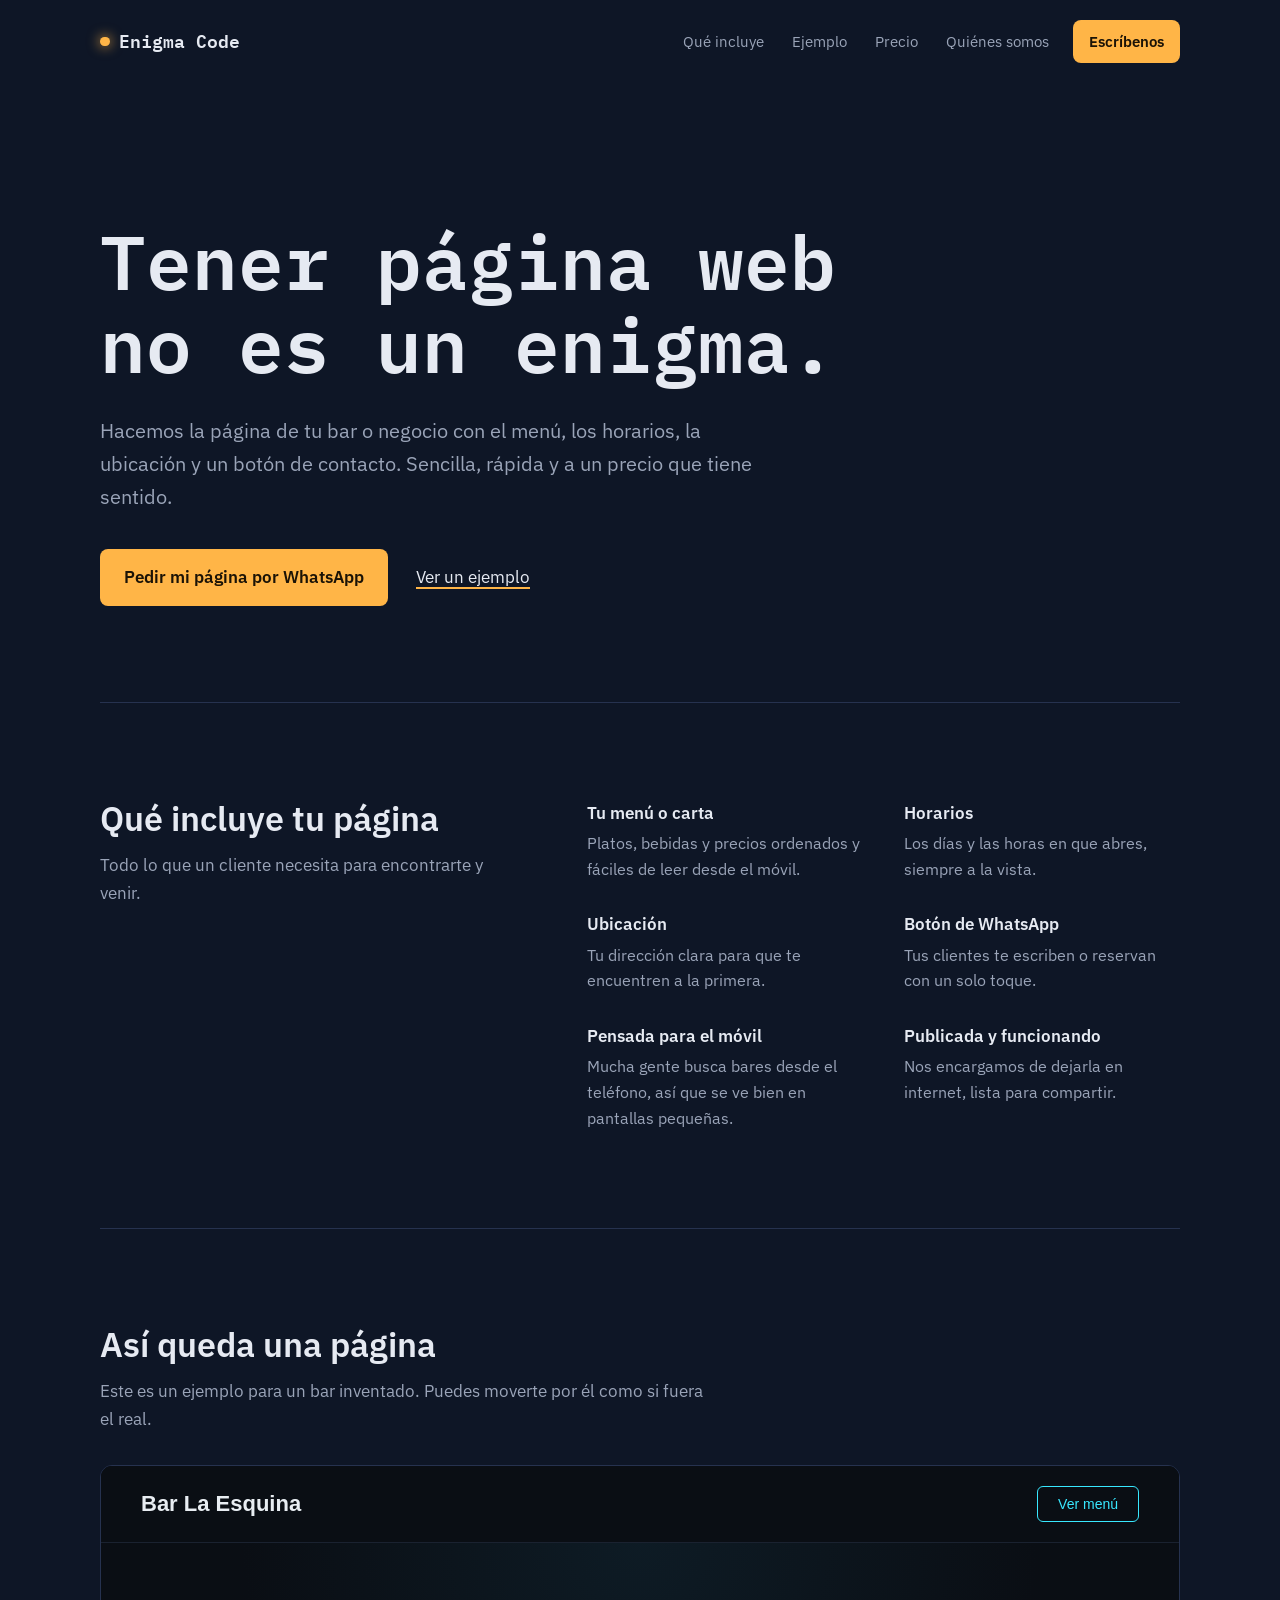
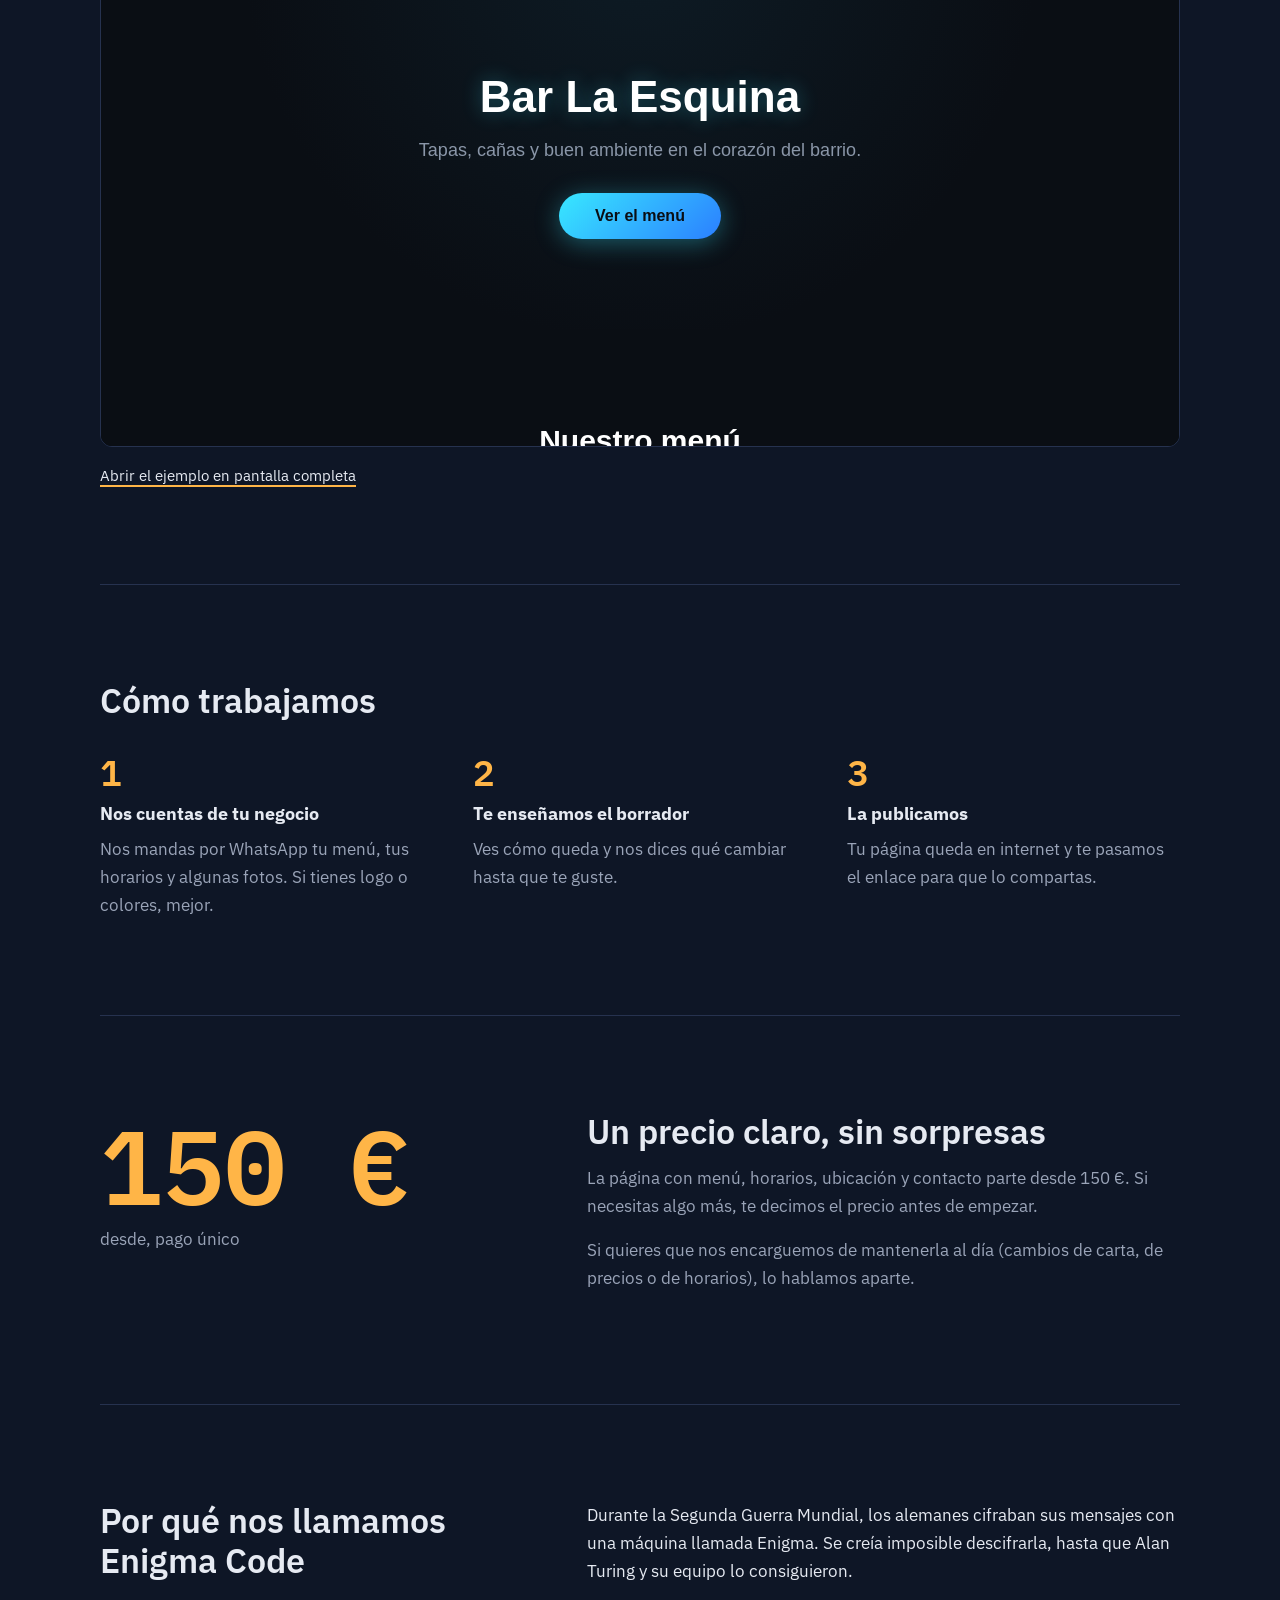
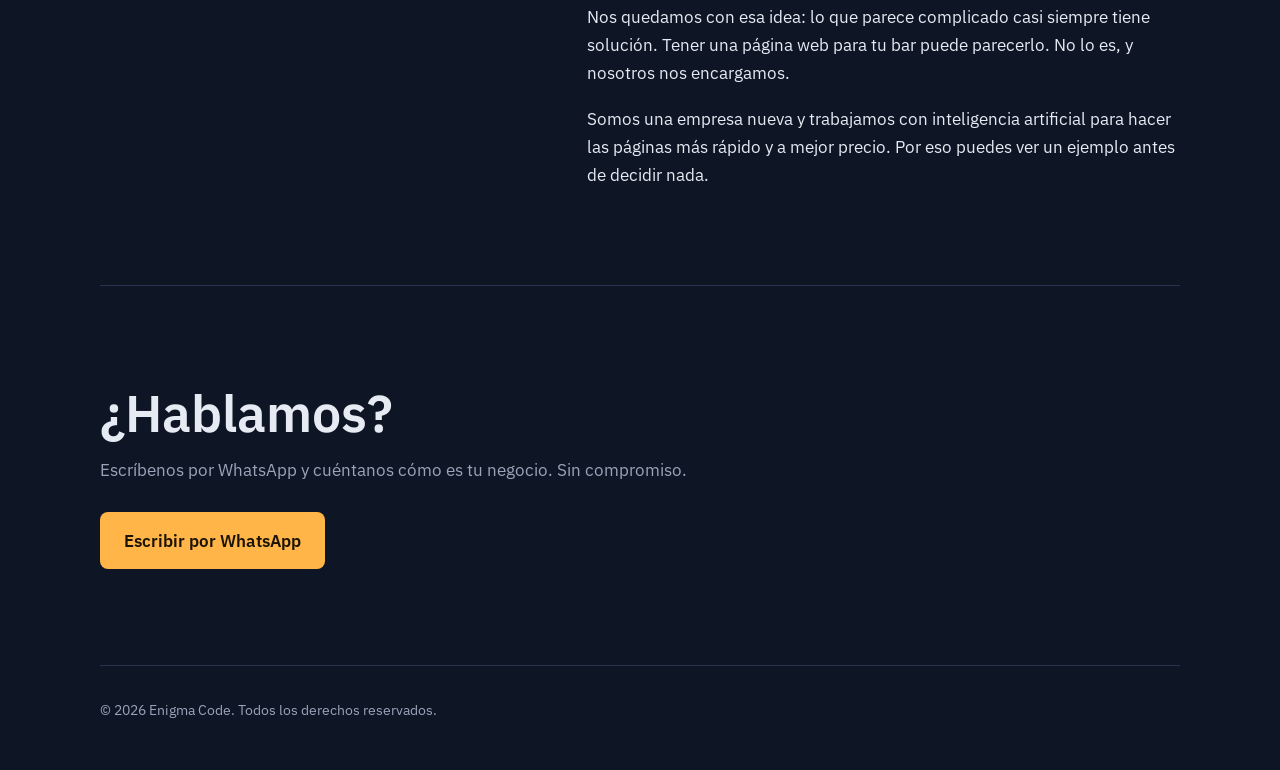
<file: index.html>
<!DOCTYPE html>
<html lang="es">
<head>
    <meta charset="UTF-8">
    <meta name="viewport" content="width=device-width, initial-scale=1.0">
    <title>Enigma Code - Páginas web para bares y negocios</title>
    <meta name="description" content="Creamos la página web de tu bar o negocio con menú, horarios, ubicación y contacto. Sencilla, rápida y a un precio justo.">

    <link rel="preconnect" href="https://fonts.googleapis.com">
    <link rel="preconnect" href="https://fonts.gstatic.com" crossorigin>
    <link href="https://fonts.googleapis.com/css2?family=IBM+Plex+Mono:wght@500;600&family=IBM+Plex+Sans:wght@400;500;600&display=swap" rel="stylesheet">
    <link rel="stylesheet" href="style.css">

    <script>
        if (!window.matchMedia('(prefers-reduced-motion: reduce)').matches) {
            document.documentElement.classList.add('con-js');
        }
    </script>
</head>
<body>
    <a class="saltar" href="#contenido">Saltar al contenido</a>

    <header class="cabecera">
        <a class="marca" href="#inicio">Enigma Code</a>
        <nav class="menu-principal" aria-label="Principal">
            <a href="#incluye">Qué incluye</a>
            <a href="#ejemplo">Ejemplo</a>
            <a href="#precio">Precio</a>
            <a href="#nombre">Quiénes somos</a>
        </nav>
        <a class="boton boton-chico" href="https://wa.me/603843721?text=Hola%2C%20me%20interesa%20una%20p%C3%A1gina%20web%20para%20mi%20negocio">Escríbenos</a>
    </header>

    <main id="contenido">
        <section class="portada" id="inicio">
            <h1 class="titular">
                <span class="solo-lectores">Tener página web no es un enigma.</span>
                <span class="titular-texto" aria-hidden="true">Tener página web no es un enigma.</span>
            </h1>
            <p class="entradilla">Hacemos la página de tu bar o negocio con el menú, los horarios, la ubicación y un botón de contacto. Sencilla, rápida y a un precio que tiene sentido.</p>
            <div class="acciones">
                <a class="boton" href="https://wa.me/603843721?text=Hola%2C%20me%20interesa%20una%20p%C3%A1gina%20web%20para%20mi%20negocio">Pedir mi página por WhatsApp</a>
                <a class="enlace" href="#ejemplo">Ver un ejemplo</a>
            </div>
        </section>

        <section class="bloque bloque-dos" id="incluye">
            <div class="bloque-cabecera">
                <h2>Qué incluye tu página</h2>
                <p>Todo lo que un cliente necesita para encontrarte y venir.</p>
            </div>
            <dl class="lista-incluye">
                <div>
                    <dt>Tu menú o carta</dt>
                    <dd>Platos, bebidas y precios ordenados y fáciles de leer desde el móvil.</dd>
                </div>
                <div>
                    <dt>Horarios</dt>
                    <dd>Los días y las horas en que abres, siempre a la vista.</dd>
                </div>
                <div>
                    <dt>Ubicación</dt>
                    <dd>Tu dirección clara para que te encuentren a la primera.</dd>
                </div>
                <div>
                    <dt>Botón de WhatsApp</dt>
                    <dd>Tus clientes te escriben o reservan con un solo toque.</dd>
                </div>
                <div>
                    <dt>Pensada para el móvil</dt>
                    <dd>Mucha gente busca bares desde el teléfono, así que se ve bien en pantallas pequeñas.</dd>
                </div>
                <div>
                    <dt>Publicada y funcionando</dt>
                    <dd>Nos encargamos de dejarla en internet, lista para compartir.</dd>
                </div>
            </dl>
        </section>

        <section class="bloque" id="ejemplo">
            <div class="bloque-cabecera">
                <h2>Así queda una página</h2>
                <p>Este es un ejemplo para un bar inventado. Puedes moverte por él como si fuera el real.</p>
            </div>
            <div class="marco">
                <iframe src="demo/index.html" title="Ejemplo de página web para un bar" loading="lazy"></iframe>
            </div>
            <p class="nota"><a class="enlace" href="demo/index.html">Abrir el ejemplo en pantalla completa</a></p>
        </section>

        <section class="bloque" id="proceso">
            <div class="bloque-cabecera">
                <h2>Cómo trabajamos</h2>
            </div>
            <ol class="pasos">
                <li>
                    <h3>Nos cuentas de tu negocio</h3>
                    <p>Nos mandas por WhatsApp tu menú, tus horarios y algunas fotos. Si tienes logo o colores, mejor.</p>
                </li>
                <li>
                    <h3>Te enseñamos el borrador</h3>
                    <p>Ves cómo queda y nos dices qué cambiar hasta que te guste.</p>
                </li>
                <li>
                    <h3>La publicamos</h3>
                    <p>Tu página queda en internet y te pasamos el enlace para que lo compartas.</p>
                </li>
            </ol>
        </section>

        <section class="bloque bloque-dos" id="precio">
            <div class="precio-cifra">
                <span class="precio-numero">150 €</span>
                <span class="precio-detalle">desde, pago único</span>
            </div>
            <div class="precio-texto">
                <h2>Un precio claro, sin sorpresas</h2>
                <p>La página con menú, horarios, ubicación y contacto parte desde 150 €. Si necesitas algo más, te decimos el precio antes de empezar.</p>
                <p>Si quieres que nos encarguemos de mantenerla al día (cambios de carta, de precios o de horarios), lo hablamos aparte.</p>
            </div>
        </section>

        <section class="bloque bloque-dos" id="nombre">
            <div class="bloque-cabecera">
                <h2>Por qué nos llamamos Enigma Code</h2>
            </div>
            <div class="texto-largo">
                <p>Durante la Segunda Guerra Mundial, los alemanes cifraban sus mensajes con una máquina llamada Enigma. Se creía imposible descifrarla, hasta que Alan Turing y su equipo lo consiguieron.</p>
                <p>Nos quedamos con esa idea: lo que parece complicado casi siempre tiene solución. Tener una página web para tu bar puede parecerlo. No lo es, y nosotros nos encargamos.</p>
                <p>Somos una empresa nueva y trabajamos con inteligencia artificial para hacer las páginas más rápido y a mejor precio. Por eso puedes ver un ejemplo antes de decidir nada.</p>
            </div>
        </section>

        <section class="bloque cierre" id="contacto">
            <h2>¿Hablamos?</h2>
            <p>Escríbenos por WhatsApp y cuéntanos cómo es tu negocio. Sin compromiso.</p>
            <a class="boton" href="https://wa.me/603843721?text=Hola%2C%20me%20interesa%20una%20p%C3%A1gina%20web%20para%20mi%20negocio">Escribir por WhatsApp</a>
        </section>
    </main>

    <footer class="pie">
        <p>© 2026 Enigma Code. Todos los derechos reservados.</p>
    </footer>

    <script src="script.js"></script>
</body>
</html>
</file>
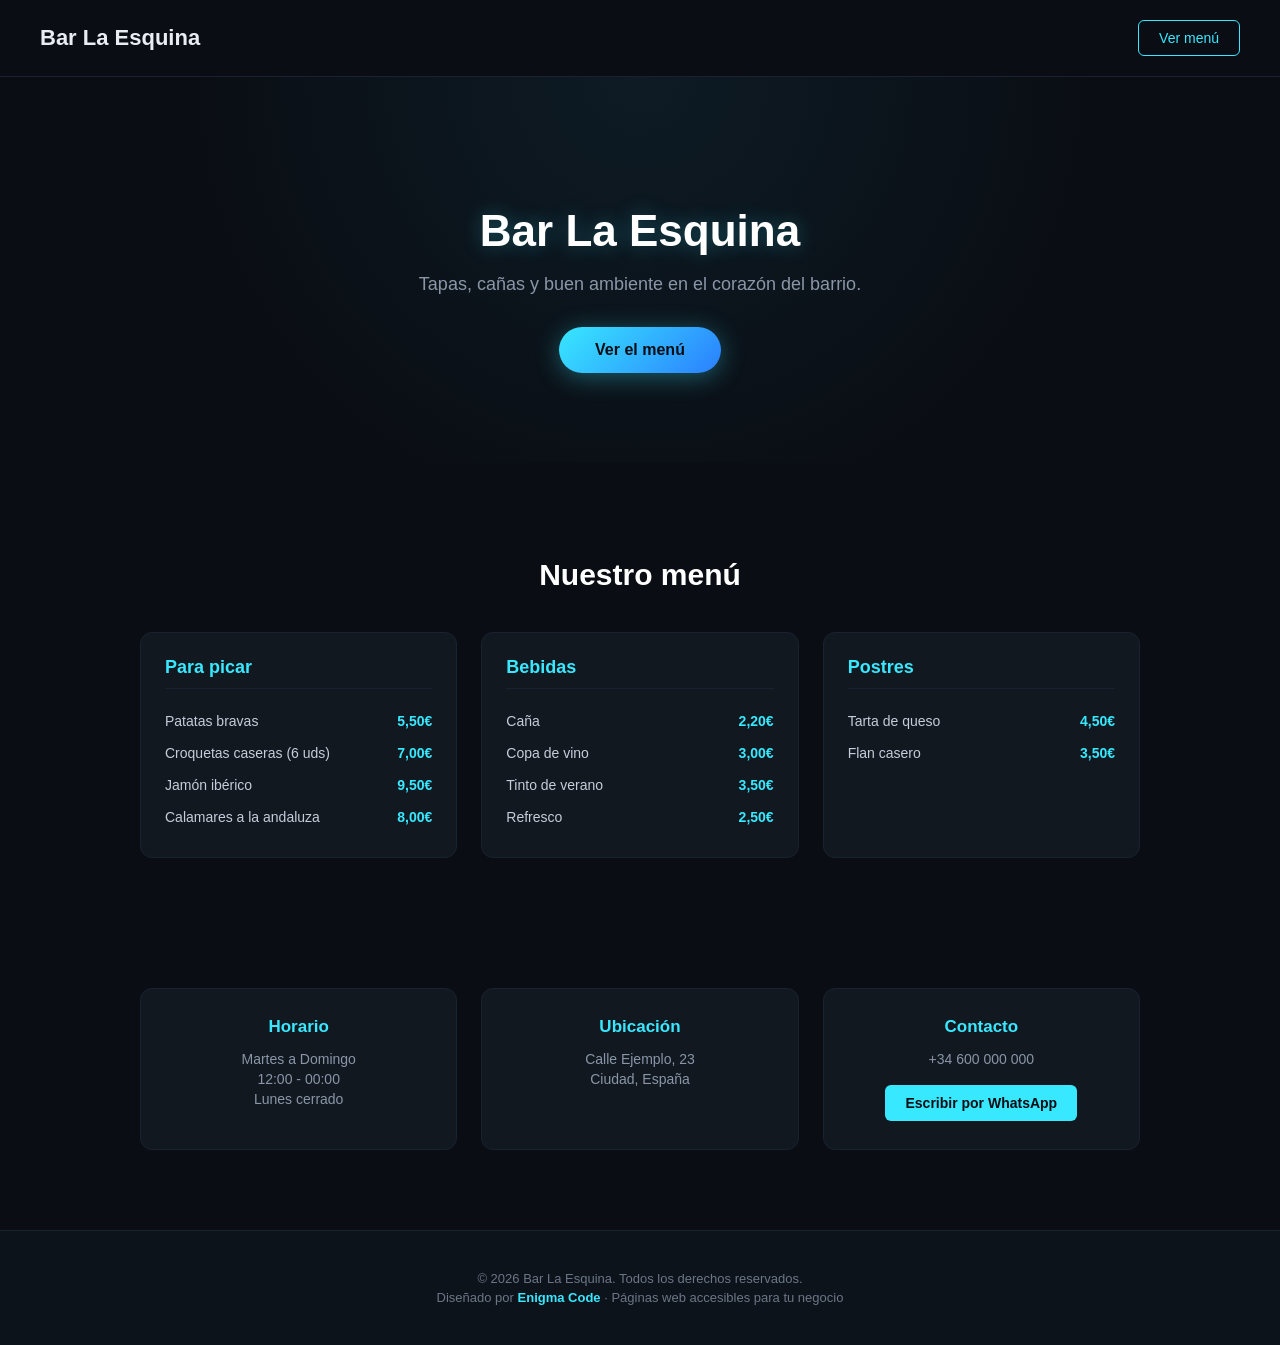
<file: demo/index.html>
<!DOCTYPE html>
<html lang="es">
<head>
    <meta charset="UTF-8">
    <meta name="viewport" content="width=device-width, initial-scale=1.0">
    <title>Bar La Esquina</title>
    <link rel="stylesheet" href="style.css">
</head>
<body>
    <nav>
        <div class="logo">Bar La Esquina</div>
        <a href="#menu" class="btn-nav">Ver menú</a>
    </nav>

    <div class="hero">
        <h1>Bar La Esquina</h1>
        <p>Tapas, cañas y buen ambiente en el corazón del barrio.</p>
        <a href="#menu" class="btn-explorar">Ver el menú</a>
    </div>

    <section class="menu" id="menu">
        <h2>Nuestro menú</h2>
        <div class="grid-menu">
            <div class="categoria-menu">
                <h3>Para picar</h3>
                <div class="item-menu">
                    <span>Patatas bravas</span>
                    <span class="precio">5,50€</span>
                </div>
                <div class="item-menu">
                    <span>Croquetas caseras (6 uds)</span>
                    <span class="precio">7,00€</span>
                </div>
                <div class="item-menu">
                    <span>Jamón ibérico</span>
                    <span class="precio">9,50€</span>
                </div>
                <div class="item-menu">
                    <span>Calamares a la andaluza</span>
                    <span class="precio">8,00€</span>
                </div>
            </div>
            <div class="categoria-menu">
                <h3>Bebidas</h3>
                <div class="item-menu">
                    <span>Caña</span>
                    <span class="precio">2,20€</span>
                </div>
                <div class="item-menu">
                    <span>Copa de vino</span>
                    <span class="precio">3,00€</span>
                </div>
                <div class="item-menu">
                    <span>Tinto de verano</span>
                    <span class="precio">3,50€</span>
                </div>
                <div class="item-menu">
                    <span>Refresco</span>
                    <span class="precio">2,50€</span>
                </div>
            </div>
            <div class="categoria-menu">
                <h3>Postres</h3>
                <div class="item-menu">
                    <span>Tarta de queso</span>
                    <span class="precio">4,50€</span>
                </div>
                <div class="item-menu">
                    <span>Flan casero</span>
                    <span class="precio">3,50€</span>
                </div>
            </div>
        </div>
    </section>

    <section class="info">
        <div class="tarjeta-info">
            <h3>Horario</h3>
            <p>Martes a Domingo</p>
            <p>12:00 - 00:00</p>
            <p>Lunes cerrado</p>
        </div>
        <div class="tarjeta-info">
            <h3>Ubicación</h3>
            <p>Calle Ejemplo, 23</p>
            <p>Ciudad, España</p>
        </div>
        <div class="tarjeta-info">
            <h3>Contacto</h3>
            <p>+34 600 000 000</p>
            <a href="#" class="btn-whatsapp">Escribir por WhatsApp</a>
        </div>
    </section>

    <footer class="footer">
        <p>© 2026 Bar La Esquina. Todos los derechos reservados.</p>
        <p class="credito">Diseñado por <strong>Enigma Code</strong> · Páginas web accesibles para tu negocio</p>
    </footer>
</body>
</html>
</file>
<file: style.css>
:root {
    --fondo: #0E1626;
    --superficie: #16213A;
    --linea: #26324F;
    --texto: #E6EAF2;
    --apagado: #9AA4B8;
    --ambar: #FFB547;
    --sobre-ambar: #1B1306;
    --ancho: min(1080px, 100% - 3rem);
}

*,
*::before,
*::after {
    box-sizing: border-box;
}

html {
    scroll-behavior: smooth;
}

body {
    margin: 0;
    background-color: var(--fondo);
    color: var(--texto);
    font-family: 'IBM Plex Sans', system-ui, -apple-system, 'Segoe UI', sans-serif;
    font-size: 1.0625rem;
    line-height: 1.65;
    -webkit-font-smoothing: antialiased;
}

:focus-visible {
    outline: 3px solid #FFFFFF;
    outline-offset: 3px;
    border-radius: 4px;
}

/* Accesibilidad */

.saltar {
    position: absolute;
    left: 1rem;
    top: -4rem;
    z-index: 10;
    background-color: var(--ambar);
    color: var(--sobre-ambar);
    padding: 0.6rem 1rem;
    border-radius: 6px;
    font-weight: 600;
}

.saltar:focus {
    top: 1rem;
}

.solo-lectores {
    position: absolute;
    width: 1px;
    height: 1px;
    margin: -1px;
    padding: 0;
    overflow: hidden;
    clip: rect(0 0 0 0);
    clip-path: inset(50%);
    white-space: nowrap;
    border: 0;
}

/* Cabecera */

.cabecera {
    width: var(--ancho);
    margin-inline: auto;
    display: flex;
    align-items: center;
    justify-content: space-between;
    gap: 1.5rem;
    padding-block: 1.25rem;
}

.marca {
    display: inline-flex;
    align-items: center;
    gap: 0.6rem;
    font-family: 'IBM Plex Mono', ui-monospace, 'Courier New', monospace;
    font-weight: 600;
    font-size: 1.125rem;
    color: var(--texto);
    text-decoration: none;
}

.marca::before {
    content: "";
    width: 0.6rem;
    height: 0.6rem;
    border-radius: 50%;
    background-color: var(--ambar);
    box-shadow: 0 0 12px 2px rgba(255, 181, 71, 0.55);
}

.menu-principal {
    display: none;
    gap: 1.75rem;
    margin-left: auto;
}

.menu-principal a {
    color: var(--apagado);
    text-decoration: none;
    font-size: 0.95rem;
}

.menu-principal a:hover {
    color: var(--texto);
}

@media (min-width: 760px) {
    .menu-principal {
        display: flex;
    }
}

/* Botones y enlaces */

.boton {
    display: inline-block;
    background-color: var(--ambar);
    color: var(--sobre-ambar);
    font-weight: 600;
    text-decoration: none;
    padding: 0.9rem 1.5rem;
    border-radius: 8px;
    transition: background-color 0.15s ease;
}

.boton:hover {
    background-color: #FFC56B;
}

.boton-chico {
    padding: 0.55rem 1rem;
    font-size: 0.95rem;
}

.enlace {
    color: var(--texto);
    text-decoration-line: underline;
    text-decoration-color: var(--ambar);
    text-decoration-thickness: 2px;
    text-underline-offset: 0.25em;
}

.enlace:hover {
    color: var(--ambar);
}

/* Portada */

.portada {
    width: var(--ancho);
    margin-inline: auto;
    padding-block: clamp(4rem, 12vw, 8.5rem) clamp(3.5rem, 8vw, 6rem);
}

.titular {
    margin: 0 0 1.75rem 0;
    max-width: 17ch;
    font-family: 'IBM Plex Mono', ui-monospace, 'Courier New', monospace;
    font-weight: 600;
    font-size: clamp(1.9rem, 8vw, 4.75rem);
    line-height: 1.1;
}

.titular-texto {
    display: inline;
}

/* El titular se "descifra" al cargar: letras al azar que se van resolviendo.
   Si el script no carga, un respaldo muestra el texto igualmente. */
.con-js .titular-texto {
    opacity: 0;
    animation: mostrar 0.01s 2.6s forwards;
}

.con-js .titular-texto.activo {
    opacity: 1;
    animation: none;
}

.titular-texto .listo {
    animation: encender 0.8s ease-out;
}

@keyframes mostrar {
    to {
        opacity: 1;
    }
}

@keyframes encender {
    from {
        color: var(--ambar);
        text-shadow: 0 0 18px rgba(255, 181, 71, 0.7);
    }
    to {
        color: var(--texto);
        text-shadow: 0 0 0 rgba(255, 181, 71, 0);
    }
}

.entradilla {
    max-width: 56ch;
    margin: 0 0 2.25rem 0;
    color: var(--apagado);
    font-size: clamp(1.05rem, 2.2vw, 1.25rem);
}

.acciones {
    display: flex;
    flex-wrap: wrap;
    align-items: center;
    gap: 1rem 1.75rem;
}

/* Bloques */

.bloque {
    width: var(--ancho);
    margin-inline: auto;
    padding-block: clamp(3.5rem, 8vw, 6rem);
    border-top: 1px solid var(--linea);
}

.bloque h2 {
    margin: 0 0 0.75rem 0;
    font-size: clamp(1.5rem, 3.2vw, 2.1rem);
    line-height: 1.2;
    font-weight: 600;
}

.bloque p {
    max-width: 62ch;
}

.bloque > .bloque-cabecera {
    margin-bottom: 2rem;
}

.bloque-cabecera p {
    margin: 0;
    color: var(--apagado);
}

.bloque-dos {
    display: grid;
    gap: 2rem 4rem;
}

.bloque-dos > .bloque-cabecera {
    margin-bottom: 0;
}

@media (min-width: 840px) {
    .bloque-dos {
        grid-template-columns: 5fr 7fr;
    }
}

/* Qué incluye */

.lista-incluye {
    display: grid;
    grid-template-columns: repeat(auto-fit, minmax(210px, 1fr));
    gap: 1.75rem 2.5rem;
    margin: 0;
}

.lista-incluye dt {
    margin-bottom: 0.25rem;
    font-weight: 600;
}

.lista-incluye dd {
    margin: 0;
    color: var(--apagado);
    font-size: 0.98rem;
}

/* Ejemplo */

.marco {
    border: 1px solid var(--linea);
    border-radius: 12px;
    overflow: hidden;
    background-color: var(--superficie);
}

.marco iframe {
    display: block;
    width: 100%;
    height: min(75vh, 580px);
    border: 0;
    background-color: #0A0E14;
}

.nota {
    margin: 1rem 0 0 0;
    color: var(--apagado);
    font-size: 0.95rem;
}

/* Cómo trabajamos */

.pasos {
    display: grid;
    grid-template-columns: repeat(auto-fit, minmax(240px, 1fr));
    gap: 2rem 2.5rem;
    margin: 0;
    padding: 0;
    list-style: none;
    counter-reset: paso;
}

.pasos li {
    counter-increment: paso;
}

.pasos li::before {
    content: counter(paso);
    display: block;
    margin-bottom: 0.5rem;
    font-family: 'IBM Plex Mono', ui-monospace, 'Courier New', monospace;
    font-weight: 600;
    font-size: 2.25rem;
    line-height: 1;
    color: var(--ambar);
}

.pasos h3 {
    margin: 0 0 0.4rem 0;
    font-size: 1.15rem;
}

.pasos p {
    margin: 0;
    color: var(--apagado);
}

/* Precio */

.precio-numero {
    display: block;
    font-family: 'IBM Plex Mono', ui-monospace, 'Courier New', monospace;
    font-weight: 600;
    font-size: clamp(3.5rem, 11vw, 6.5rem);
    line-height: 1;
    color: var(--ambar);
}

.precio-detalle {
    display: block;
    margin-top: 0.6rem;
    color: var(--apagado);
}

.precio-texto p {
    margin: 0 0 1rem 0;
    color: var(--apagado);
}

/* Quiénes somos */

.texto-largo p {
    margin: 0 0 1.1rem 0;
}

.texto-largo p:last-child {
    margin-bottom: 0;
}

/* Cierre */

.cierre h2 {
    font-size: clamp(2rem, 6vw, 3.25rem);
}

.cierre p {
    margin: 0 0 1.75rem 0;
    color: var(--apagado);
}

/* Pie */

.pie {
    width: var(--ancho);
    margin-inline: auto;
    padding-block: 2rem 3rem;
    border-top: 1px solid var(--linea);
    color: var(--apagado);
    font-size: 0.9rem;
}

.pie p {
    margin: 0;
}

/* Respetar a quien prefiere menos movimiento */

@media (prefers-reduced-motion: reduce) {
    html {
        scroll-behavior: auto;
    }

    *,
    *::before,
    *::after {
        animation: none !important;
        transition: none !important;
    }
}
</file>
<file: demo/style.css>
body {
    background-color: #0A0E14;
    color: #E8EDF2;
    font-family: 'Segoe UI', Arial, sans-serif;
    margin: 0;
}

nav {
    display: flex;
    justify-content: space-between;
    align-items: center;
    padding: 20px 40px;
    border-bottom: 1px solid #1A2230;
}

.logo {
    color: #E8EDF2;
    font-size: 22px;
    font-weight: bold;
}

.btn-nav {
    color: #38E8FF;
    text-decoration: none;
    font-size: 14px;
    padding: 9px 20px;
    border: 1.5px solid #38E8FF;
    border-radius: 6px;
    transition: background-color 0.2s ease, color 0.2s ease;
}

.btn-nav:hover {
    background-color: #38E8FF;
    color: #0A0E14;
}

.hero {
    text-align: center;
    padding: 100px 20px 90px 20px;
    background: radial-gradient(circle at 50% 0%, #10243099, transparent 60%);
}

.hero h1 {
    color: #FFFFFF;
    font-size: 44px;
    margin-bottom: 14px;
    text-shadow: 0 0 20px rgba(56, 232, 255, 0.3);
}

.hero p {
    color: #8A96A8;
    font-size: 18px;
    margin-bottom: 32px;
}

.btn-explorar {
    display: inline-block;
    background: linear-gradient(135deg, #38E8FF, #2B7FFF);
    color: #0A0E14;
    text-decoration: none;
    border: none;
    padding: 14px 36px;
    border-radius: 30px;
    font-size: 16px;
    font-weight: bold;
    cursor: pointer;
    box-shadow: 0 4px 24px rgba(56, 232, 255, 0.35);
    transition: transform 0.2s ease, box-shadow 0.2s ease;
}

.btn-explorar:hover {
    transform: translateY(-2px);
    box-shadow: 0 6px 28px rgba(56, 232, 255, 0.5);
}

.menu {
    padding: 70px 40px;
    text-align: center;
}

.menu h2 {
    color: #FFFFFF;
    font-size: 30px;
    margin-bottom: 40px;
}

.grid-menu {
    display: grid;
    grid-template-columns: repeat(3, 1fr);
    gap: 24px;
    max-width: 1000px;
    margin: 0 auto;
}

.categoria-menu {
    background-color: #111820;
    border: 1px solid #1A2230;
    border-radius: 12px;
    padding: 24px;
    text-align: left;
}

.categoria-menu h3 {
    color: #38E8FF;
    font-size: 18px;
    margin: 0 0 16px 0;
    border-bottom: 1px solid #1A2230;
    padding-bottom: 10px;
}

.item-menu {
    display: flex;
    justify-content: space-between;
    color: #C5CDD9;
    font-size: 14px;
    padding: 8px 0;
}

.precio {
    color: #38E8FF;
    font-weight: bold;
}

.info {
    padding: 60px 40px 80px 40px;
    display: grid;
    grid-template-columns: repeat(3, 1fr);
    gap: 24px;
    max-width: 1000px;
    margin: 0 auto;
}

.tarjeta-info {
    background-color: #111820;
    border: 1px solid #1A2230;
    border-radius: 12px;
    padding: 28px 24px;
    text-align: center;
}

.tarjeta-info h3 {
    color: #38E8FF;
    font-size: 17px;
    margin: 0 0 14px 0;
}

.tarjeta-info p {
    color: #8A96A8;
    font-size: 14px;
    margin: 4px 0;
}

.btn-whatsapp {
    display: inline-block;
    margin-top: 14px;
    background-color: #38E8FF;
    color: #0A0E14;
    text-decoration: none;
    padding: 10px 20px;
    border-radius: 6px;
    font-weight: bold;
    font-size: 14px;
}

.footer {
    background-color: #0D131B;
    padding: 36px 20px;
    text-align: center;
    border-top: 1px solid #1A2230;
}

.footer p {
    color: #6B7686;
    font-size: 13px;
    margin: 4px 0;
}

.credito strong {
    color: #38E8FF;
}

@media (max-width: 768px) {
    .grid-menu,
    .info {
        grid-template-columns: 1fr;
    }

    .hero h1 {
        font-size: 32px;
    }

    nav {
        padding: 16px 20px;
    }

    .menu, .info {
        padding: 50px 20px;
    }
}
</file>
